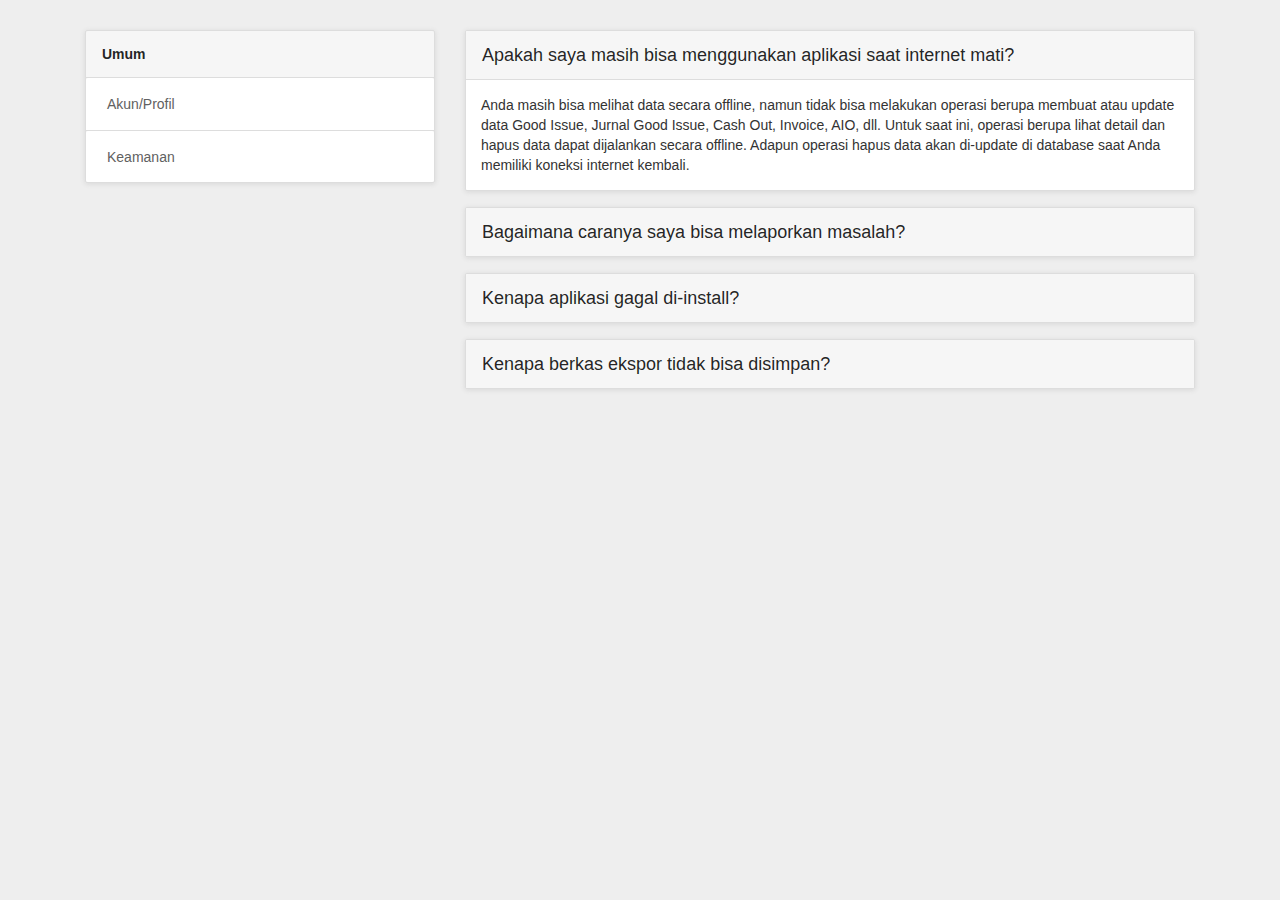
<file: faq/index.html>
<!DOCTYPE html>
<html>
<head>
  <meta charset="UTF-8">
  <meta name="viewport" content="width=device-width, initial-scale=1">
  <title>BASCC - FAQ</title>
  
  
  <link rel='stylesheet prefetch' href='https://maxcdn.bootstrapcdn.com/bootstrap/3.3.6/css/bootstrap.min.css'>
<link rel='stylesheet prefetch' href='https://files.krve.io/f/eyespot.css'>
<link rel='stylesheet prefetch' href='https://cdn.cloudcache.dk/materialdesignicons/1.6.50/css/materialdesignicons.min.css'>

      <link rel="stylesheet" href="css/style.css">

      <script>
        function copyElementText(id) {
    var text = document.getElementById(id).innerText;
    var elem = document.createElement("textarea");
    document.body.appendChild(elem);
    elem.value = text;
    elem.select();
    document.execCommand("copy");
    document.body.removeChild(elem);

    
  alert("Tersalin: " + elem.value);
}

      </script>
  
</head>

<body>
  <div class="container">
  <div class="col-md-4">
    <ul class="list-group help-group">
      <div class="faq-list list-group nav nav-tabs">
        <a href="#tab1" class="list-group-item active" role="tab" data-toggle="tab"> Umum</a>
        <a href="#tab2" class="list-group-item" role="tab" data-toggle="tab"><i class="mdi mdi-account"></i> Akun/Profil</a>
        <a href="#tab2" class="list-group-item" role="tab" data-toggle="tab"><i class="mdi mdi-account"></i> Keamanan</a>
      </div>
    </ul>
  </div>
  <div class="col-md-8">
    <div class="tab-content panels-faq">
      <div class="tab-pane active" id="tab1">
        <div class="panel-group" id="help-accordion-1">
          <div class="panel panel-default panel-help">
            <a href="#helpGeneral1" data-toggle="collapse" data-parent="#help-accordion-1">
              <div class="panel-heading">
                <h2>Apakah saya masih bisa menggunakan aplikasi saat internet mati?</h2>
              </div>
            </a>
            <div id="helpGeneral1" class="collapse in">
              <div class="panel-body">
                <p>Anda masih bisa melihat data secara offline, namun tidak bisa melakukan operasi berupa membuat atau update data Good Issue, Jurnal Good Issue, Cash Out, Invoice, AIO, dll. Untuk saat ini, operasi berupa lihat detail dan hapus data dapat dijalankan secara offline. Adapun operasi hapus data akan di-update di database saat Anda memiliki koneksi internet kembali.</p>
              </div>
            </div>
          </div>
          <div id="helpReportProblem" class="panel panel-default panel-help">
            <a href="#helpGeneral2" data-toggle="collapse" data-parent="#help-accordion-1">
              <div class="panel-heading">

                <h2>Bagaimana caranya saya bisa melaporkan masalah?</h2>
              </div>
            </a>
            <div id="helpGeneral2" class="collapse">
              <div class="panel-body">
                <p>NULL</p>
              </div>
            </div>
          </div>
          <div class="panel panel-default panel-help">
            <a href="#helpGeneral3" data-toggle="collapse" data-parent="#help-accordion-1">
              <div class="panel-heading">
                <h2>Kenapa aplikasi gagal di-install?</h2>
              </div>
            </a>
            <div id="helpGeneral3" class="collapse">
              <div class="panel-body">
                <img class="col-md-4 col-md-4-override" src="img/cant_install_app_1.jpg">
                <p>Hal ini bisa disebabkan oleh 2 (dua) hal. Pertama, bisa disebabkan oleh berkas apk yang dibangun menggunakan komputer developer yang berbeda yang akhirnya konflik dengan versi aplikasi yang saat ini terpasang di perangkat Anda, solusinya yaitu hanya dengan uninstall aplikasi sebelumnya, lalu install apk versi terbaru dan login kembali menggunakan akun Anda. Kedua, disebabkan oleh memori internal perangkat Anda yang tidak cukup, solusinya yaitu dengan membersikan berkas atau aplikasi tak terpakai yang tersimpan di perangkat Anda.</p>
                <p>Untuk masalah kedua, Anda bisa mencoba melihat tutorial tips membersihkan memori internal berikut.</p>
                <iframe width="100%" height="315" src="https://www.youtube.com/embed/Idt0Tlxia8E" title="YouTube video player" frameborder="0" allow="accelerometer; autoplay; clipboard-write; encrypted-media; gyroscope; picture-in-picture; web-share" allowfullscreen></iframe>
              </div>
            </div>
          </div>

          <div class="panel panel-default panel-help">
            <a href="#helpGeneral4" data-toggle="collapse" data-parent="#help-accordion-1">
              <div class="panel-heading">
                <h2>Kenapa berkas ekspor tidak bisa disimpan?</h2>
              </div>
            </a>
            <div id="helpGeneral4" class="collapse">
              <div class="panel-body">
                <p>Hal ini bisa disebabkan oleh 3 (tiga) hal. Pertama, bisa disebabkan oleh koneksi internet yang tidak stabil, solusinya yaitu melakukan pemeriksaan terhadap koneksi internet Anda. Kedua, disebabkan oleh kegagalan sistem (bug), solusinya yaitu dengan melaporkan kejadian melalui menu <strong><a href="#helpReportProblem">Laporkan Masalah</a></strong>. Ketiga, disebabkan oleh pengaturan pemilihan jenis perangkat yang tidak sesuai.</p>
                <p>Untuk mengatasi masalah yang ketiga, berikut dijelaskan langkah-langkah cara mengatasinya.</p>
                <ol>
                  <li>Pada halaman <strong>Dashboard</strong>, tekan gambar foto profil di pojok kanan atas.</li>
                  <li>Pada halaman <strong>Profil Akun</strong>, tekan tombol <strong>Pengaturan</strong> sebelah tombol titik 3.</li>
                  <li>Pada bagian <strong>Umum</strong>, tekan pilihan <strong>Jenis Perangkat</strong>.</li>
                  <li>Terakhir, pilih jenis perangkat yang Anda gunakan. Setelah selesai, coba untuk melakukan ekspor berkas kembali.</li>
                </ol>
                <img class="col-md-4 col-md-4-override" src="img/fix_export_problem_1.jpg">
                <img class="col-md-4 col-md-4-override" src="img/fix_export_problem_2.jpg">
                <img class="col-md-4 col-md-4-override" src="img/fix_export_problem_3.jpg">
                <img class="col-md-4 col-md-4-override" src="img/fix_export_problem_4.jpg">
                <p style="clear: both"><strong>Catatan:</strong> Berikut ini adalah lokasi berkas Anda disimpan berdasarkan jenis perangkat.</p>
                <ol type="a">
                  <li>Desktop/Tablet Windows: <span id="device1">C:\ProgramData\BlueStacks_nxt\Engine\UserData\SharedFolder</span>. <img width="14px" height="14px" onclick="copyElementText('device1')" src="img/icon_copy.png"></li> 
                  <li>Desktop macOS: <span id="device2">null</span>. <img width="14px" height="14px" onclick="copyElementText('device2')" src="img/icon_copy.png"></li> 
                  <li>Smartphone/Tablet Android: <span id="device3">/storage/emulated/0/Documents/BASCC</span>. <img width="14px" height="14px" onclick="copyElementText('device3')" src="img/icon_copy.png"></li> 
                </ol>
              </div>
            </div>
          </div>
         
          
        </div>
      </div>
      <div class="tab-pane" id="tab2">
        <div class="panel-group" id="help-accordion-2">      
          <div class="panel panel-default panel-help">
            <a href="#help-three" data-toggle="collapse" data-parent="#help-accordion-2">
              <div class="panel-heading">
                <h2>Bagaimana cara mengubah data profil akun?</h2>
              </div>
            </a>
            <div id="help-three" class="collapse in">
              <div class="panel-body">
                <p>Berikut adalah langkah-langkah cara mengubah data profil akun.</p>
                <ol>
                  <li>Pada halaman <strong>Dashboard</strong>, tekan gambar foto profil di pojok kanan atas.</li>
                  <li>Pada halaman <strong>Profil Akun</strong>, tekan tombol titik 3 di pojok kanan atas, lalu pilih <strong>Ubah Profil.</strong></li>
                  <li>Setelah selesai melakukan perubahan, simpan dengan menekan tombol <strong>UPDATE PROFIL</strong>.</li>
                </ol>
                <img class="col-md-4 col-md-4-override" src="img/change_profile_1.jpg">
                <img class="col-md-4 col-md-4-override" src="img/change_profile_2.jpg">
                <img class="col-md-4 col-md-4-override" src="img/change_profile_3.jpg">
              </div>
            </div>
          </div>

          <div class="panel panel-default panel-help">
            <a href="#rediger-produkt" data-toggle="collapse" data-parent="#help-accordion-2">
              <div class="panel-heading">
                <h2>Bagaimana cara mengubah foto profil akun?</h2>
              </div>
            </a>
            <div id="rediger-produkt" class="collapse">
              <div class="panel-body">
                <p>Berikut adalah langkah-langkah cara mengubah foto profil akun.</p>
                <ol>
                  <li>Pada halaman <strong>Dashboard</strong>, tekan gambar foto profil di pojok kanan atas.</li>
                  <li>Pada halaman <strong>Profil Akun</strong>, tekan gambar foto profil.</li>
                  <li>Tekan tombol <strong>PILIH GAMBAR</strong>, lalu pilih foto yang Anda inginkan.</li>
                  <li>Setelah memilih foto, pastikan gambar foto profil Anda telah berubah menjadi foto pilihan Anda. Kemudian tekan tombol <strong>UPLOAD</strong>, untuk menyimpan perubahan.</li>
                </ol>
                <img class="col-md-4 col-md-4-override" src="img/change_profile_pic_1.jpg">
                <img class="col-md-4 col-md-4-override" src="img/change_profile_pic_2.jpg">
                <img class="col-md-4 col-md-4-override" src="img/change_profile_pic_3.jpg">
              </div>
            </div>
          </div>
          <div class="panel panel-default panel-help">
            <a href="#ret-pris" data-toggle="collapse" data-parent="#help-accordion-2">
              <div class="panel-heading">
                <h2>Bagaimana cara mengubah email akun?</h2>
              </div>
            </a>
            <div id="ret-pris" class="collapse">
              <div class="panel-body">
                <p>Berikut adalah langkah-langkah cara mengubah email akun.</p>
              </div>
            </div>
          </div>
          <div class="panel panel-default panel-help">
            <a href="#slet-produkt" data-toggle="collapse" data-parent="#help-accordion-2">
              <div class="panel-heading">
                <h2>Bagaimana cara mengubah kata sandi akun?</h2>
              </div>
            </a>
            <div id="slet-produkt" class="collapse">
              <div class="panel-body">
                <p>Berikut adalah langkah-langkah cara mengubah email akun.</p>
              </div>
            </div>
          </div>
        </div>
      </div>
    </div>    
  </div>
</div>
  <script src='https://code.jquery.com/jquery-2.2.4.min.js'></script>
<script src='https://maxcdn.bootstrapcdn.com/bootstrap/3.3.6/js/bootstrap.min.js'></script>

    <script src="js/index.js"></script>

</body>
</html>
</file>
<file: faq/css/style.css>
body {
  margin-top: 30px;
  background-color: #eee;
}
/* @media (min-width: 992px){
  .img-guide{
    width: 30%;
  }
}

@media (min-width: 300px){
  .img-guide{
    width: 100%;
  }
} */


@media (min-width: 992px){
  .col-md-4-override{
    width: 32% !important;
    padding-right: 10px !important;
    padding-left: 0px !important;
    padding-bottom: 10px !important;
  }
} 

@media (min-width: 767px){
  .col-md-4-override{
    width: 32% !important;
    padding-right: 10px !important;
    padding-left: 0px !important;
    padding-bottom: 10px !important;
  }
} 

@media (max-width: 767px){
  .col-md-4-override{
    width: 49% !important;
    padding-right: 10px !important;
    padding-left: 0px !important;
    padding-bottom: 10px !important;
  }
} 

@media (max-width: 500px){
  .col-md-4-override{
    width: 100% !important;
    padding-right: 10px !important;
    padding-left: 0px !important;
    padding-bottom: 10px !important;
  }
} 

.list-group.help-group {
  margin-bottom: 20px;
  padding-left: 0;
  margin: 0;
}
.list-group.help-group .faq-list {
  display: block;
  top: auto;
  margin: 0 0 32px;
  border-radius: 2px;
  border: 1px solid #ddd;
  box-shadow: 0 1px 5px rgba(85, 85, 85, 0.15);
}
.list-group.help-group .faq-list .list-group-item {
  position: relative;
  display: block;
  margin: 0;
  padding: 13px 16px;
  background-color: #fff;
  border: 0;
  border-bottom: 1px solid #ddd;
  border-top-left-radius: 2px;
  border-top-right-radius: 2px;
  color: #616161;
  transition: background-color .2s;
}
.list-group.help-group .faq-list .list-group-item i.mdi {
  margin-right: 5px;
  font-size: 18px;
  position: relative;
  top: 2px;
}
.list-group.help-group .faq-list .list-group-item:hover {
  background-color: #f6f6f6;
}
.list-group.help-group .faq-list .list-group-item.active {
  background-color: #f6f6f6;
  font-weight: 700;
  color: rgba(0, 0, 0, 0.87);
}
.list-group.help-group .faq-list .list-group-item:last-of-type {
  border-bottom-left-radius: 2px;
  border-bottom-right-radius: 2px;
  border-bottom: 0;
}

.tab-content.panels-faq {
  padding: 0;
  border: 0;
}

.panel.panel-help {
  box-shadow: 0 1px 5px rgba(85, 85, 85, 0.15);
  padding-bottom: 0;
  border-radius: 2px;
  overflow: hidden;
  background-color: #fff;
  margin: 0 0 16px;
}
.panel.panel-help a[href^="#"],
.panel.panel-help a[href^="#"]:hover,
.panel.panel-help a[href^="#"]:focus {
  outline: none;
  cursor: pointer;
  text-decoration: none;
}
.panel.panel-help .panel-heading {
  background-color: #f6f6f6;
  padding: 0 16px;
  line-height: 48px;
  border-top-right-radius: 2px;
  border-top-left-radius: 2px;
  color: rgba(0, 0, 0, 0.87);
}
.panel.panel-help .panel-heading h2 {
  margin: 0;
  padding: 14px 0 14px;
  font-size: 18px;
  font-weight: 400;
  line-height: 20px;
  letter-spacing: 0;
  text-transform: none;
}
.panel.panel-help .panel-body {
  background-color: #fff;
  border-top: 1px solid #ddd;
  border-radius: 2px;
  border-top-right-radius: 0;
  border-top-left-radius: 0;
  margin-top: 0;
}
.panel.panel-help .panel-body p {
  margin: 0 0 16px;
}
.panel.panel-help .panel-body p:last-of-type {
  margin: 0;
}
</file>
